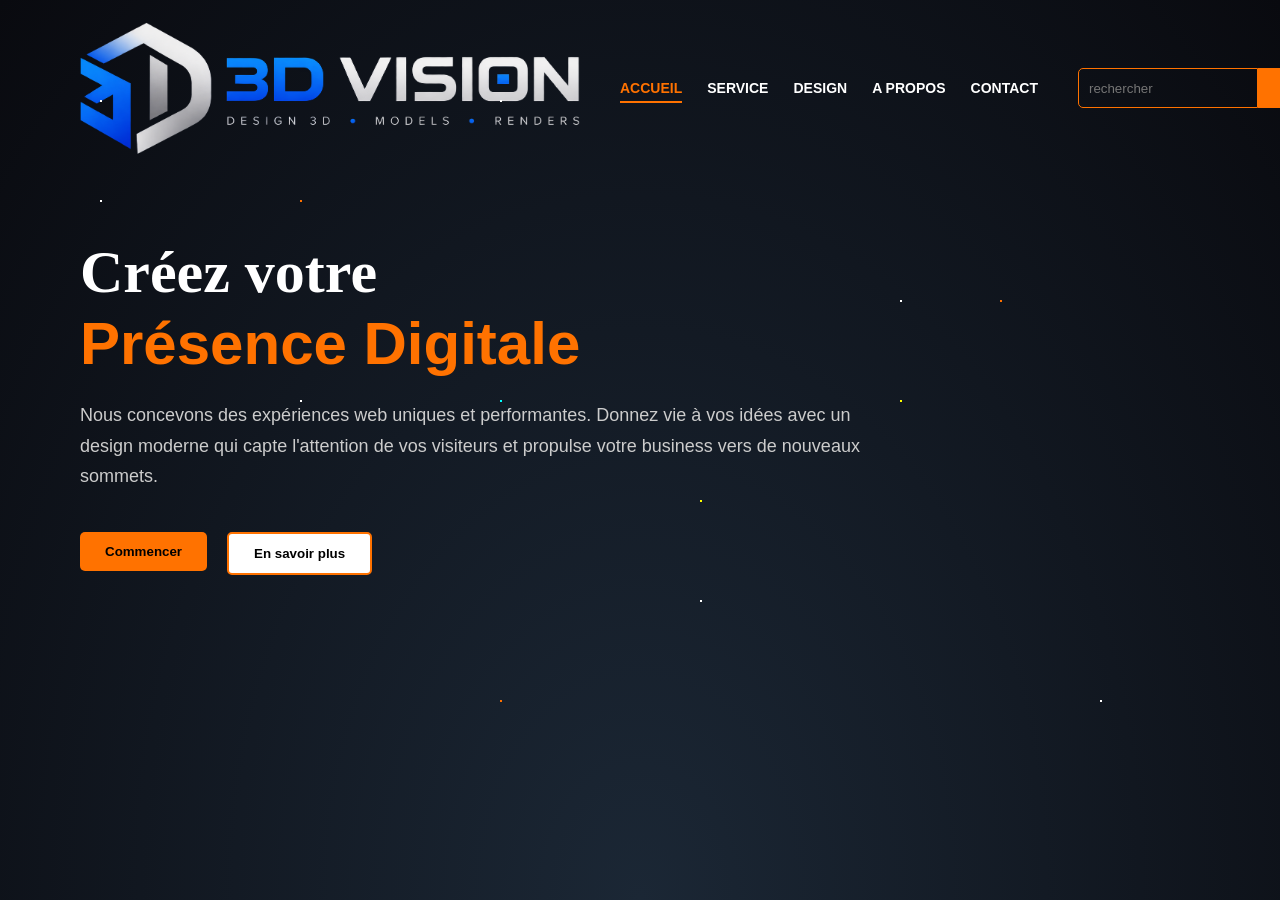
<file: index.html>
<!DOCTYPE html>
<html lang="fr">
<head>
    <meta charset="utf-8"/>
    <title>Home</title>
    <link rel="stylesheet" href="style.css">
    <link href="https://fonts.googleapis.com/css2?family=Poppins:wght@400;600;700&display=swap" rel="stylesheet">
    <meta name="viewport" content="width=device-width, initial-scale=1.0">
</head>

<body>

    <div class="main">
        <div class="navbar">
           <a href="index.html">
             <img class="logo" src="images/LogoVision.png" alt="Logo">
            </a>
            <div class="menu">
                <ul>
                    <li><a href="index.html" class="active" >ACCUEIL</a></li>
                    <li><a href="service.html" >SERVICE</a></li>
                    <li><a href="design.html" >DESIGN</a></li>
                    <li><a href="apropos.html" >A PROPOS</a></li>
                    <li><a href="contact.html" >CONTACT</a></li>
                </ul>
            </div>
            <div class="search">
                <input class="srch" type="search" placeholder="rechercher">
                <a href="design.html">
                    <button class="btn">entrer</button>
                </a>
                    
            </div>
        </div>

        <div class="content">
            <div class="text-section">
                <h1>Créez votre <br><span>Présence Digitale</span></h1>
                <p class="par">
                    Nous concevons des expériences web uniques et performantes. 
                    Donnez vie à vos idées avec un design moderne qui capte l'attention 
                    de vos visiteurs et propulse votre business vers de nouveaux sommets.
                </p>
                <div class="buttons">
                    <a href="contact.html">
                        <button class="btn-primary">Commencer</button>
                    </a>

                     <a href="apropos.html"> 
                         <button class="btn-third">En savoir plus</button>
                     </a>  
                </div>

            </div>

           
        </div>
    </div>
</body>

</html>
</file>
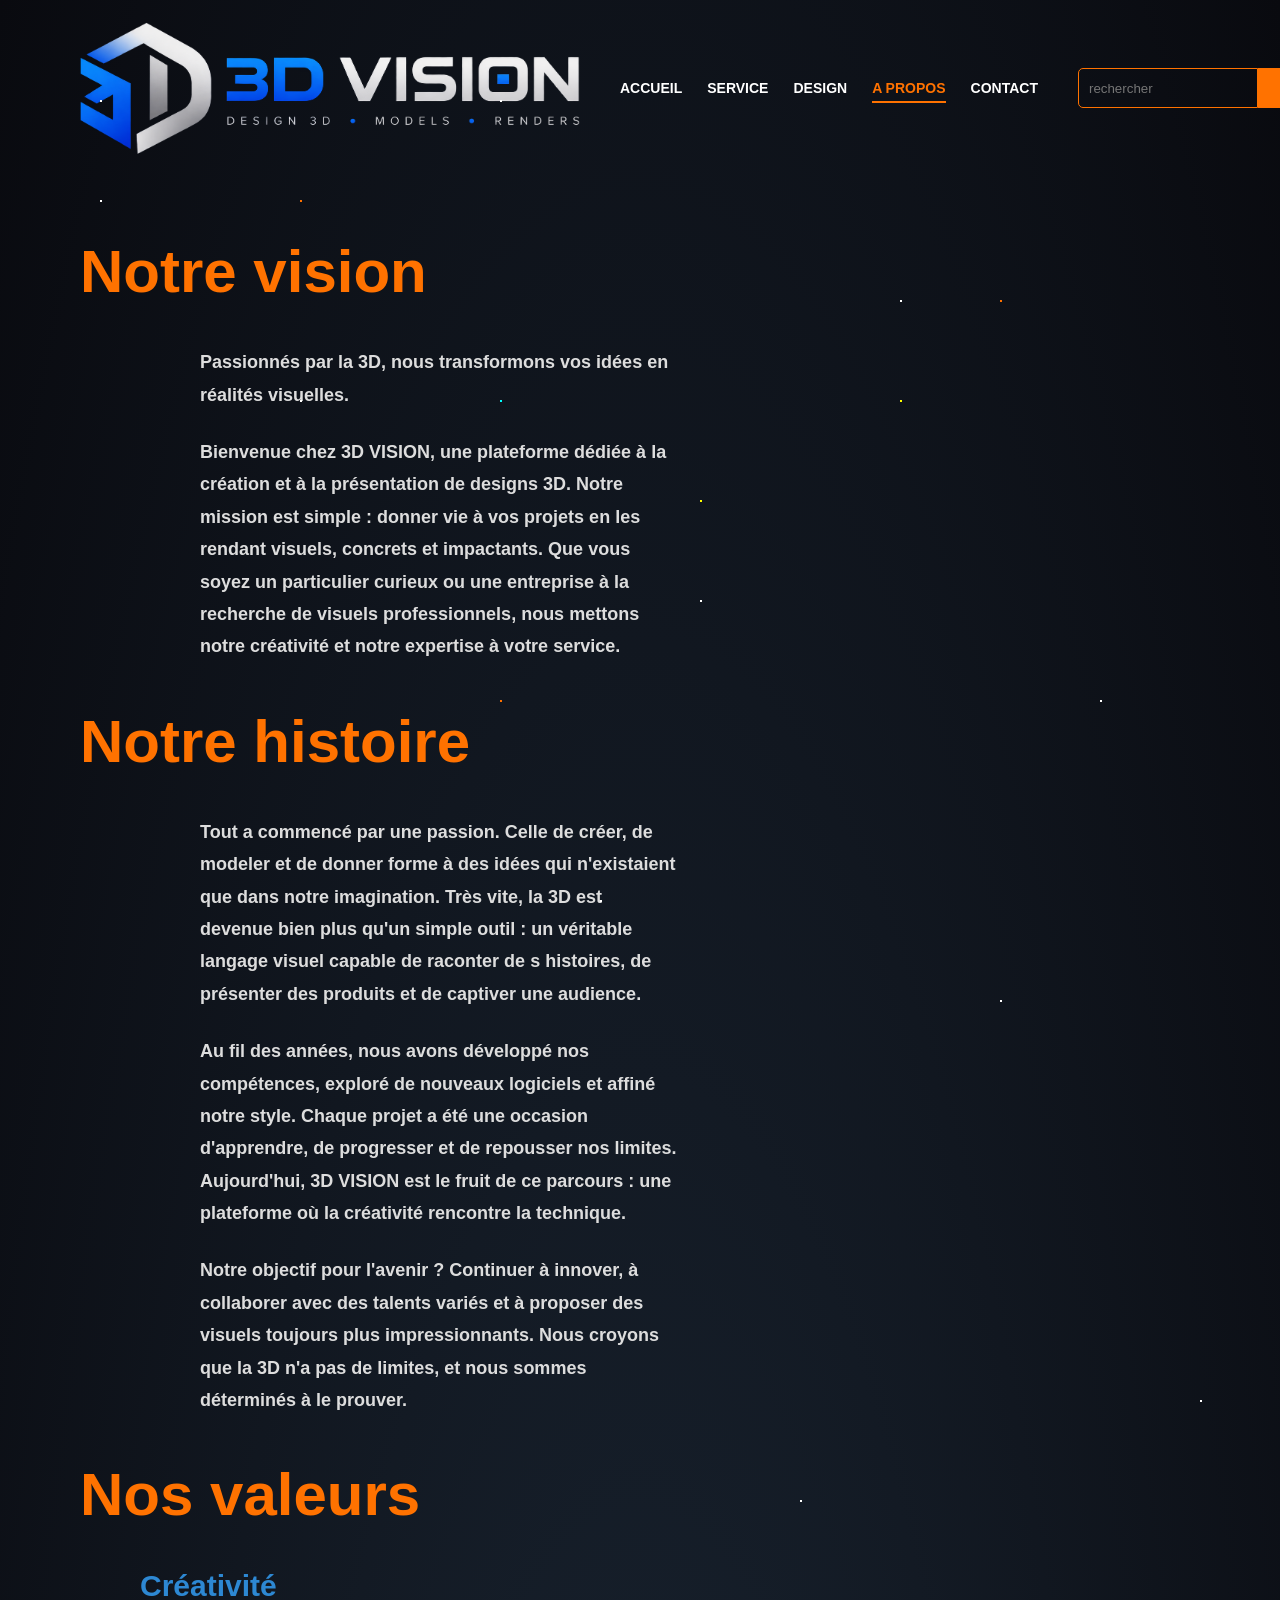
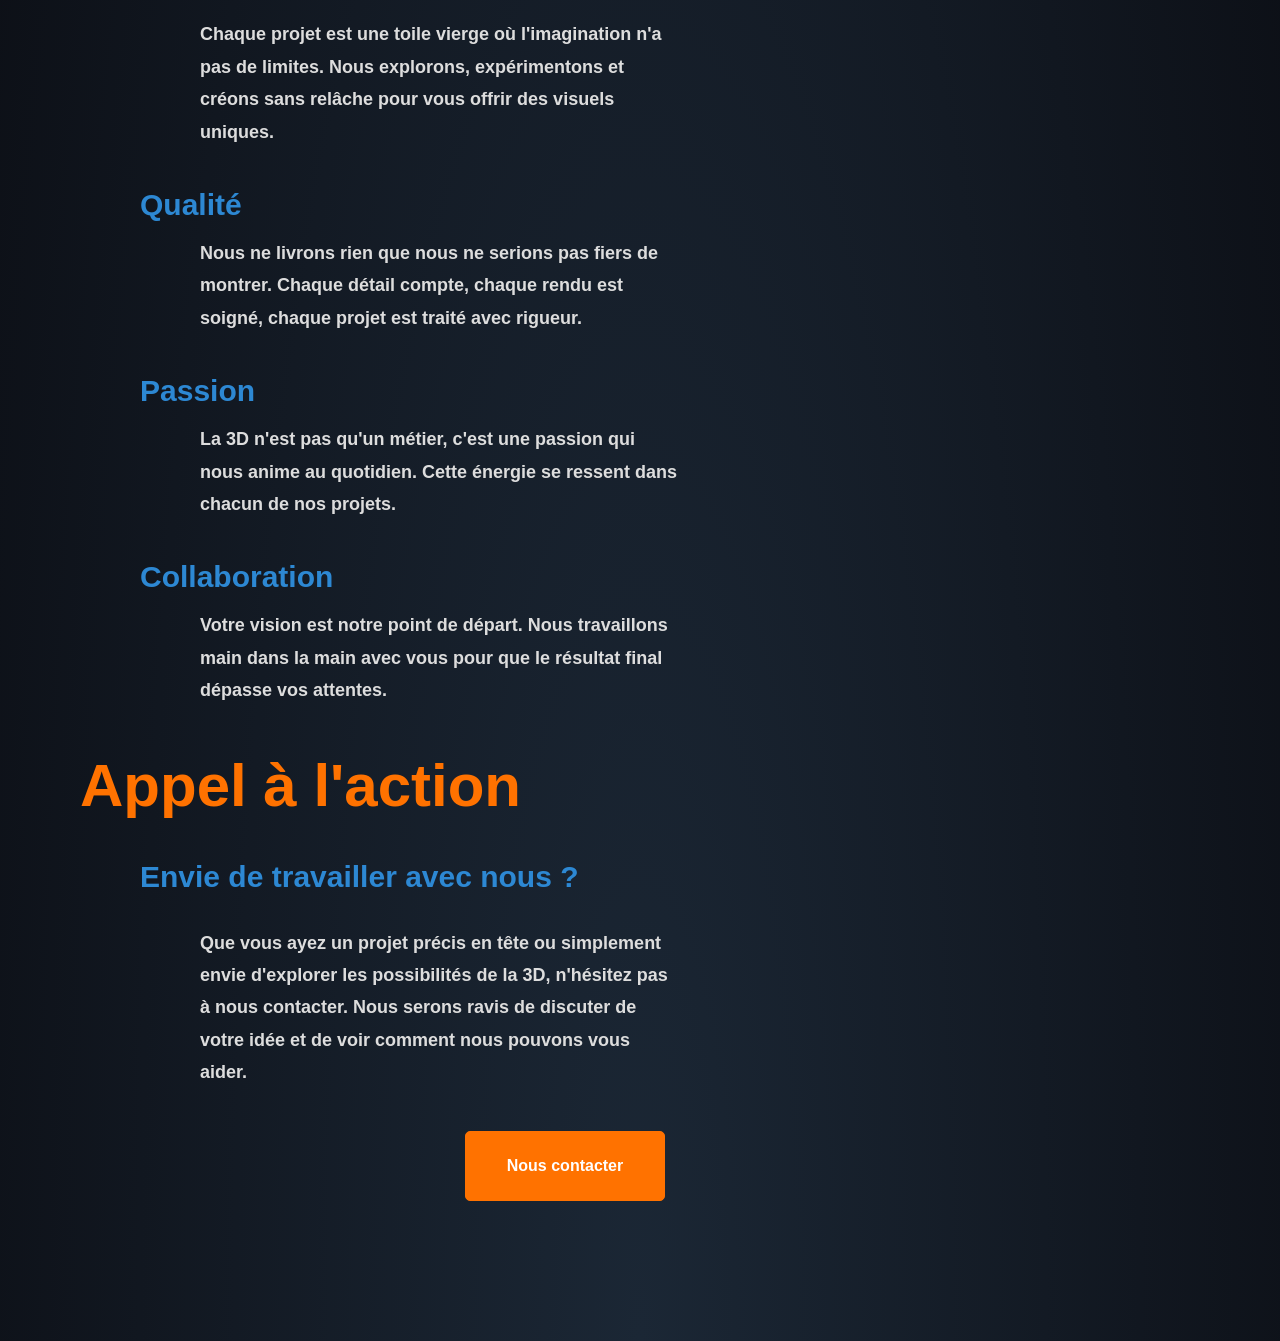
<file: apropos.html>
<!DOCTYPE html>
<html lang="fr">
<head>
    <meta charset="utf-8"/>
    <title>Home</title>
    <link rel="stylesheet" href="style.css">
    <link href="https://fonts.googleapis.com/css2?family=Poppins:wght@400;600;700&display=swap" rel="stylesheet">
    <meta name="viewport" content="width=device-width, initial-scale=1.0">
</head>

<body>

    <div class="main">
        <div class="navbar">
           <a href="index.html">
             <img class="logo" src="images/LogoVision.png" alt="Logo">
            </a>
            <div class="menu">
                <ul>
                    <li><a href="index.html" >ACCUEIL</a></li>
                    <li><a href="service.html" >SERVICE</a></li>
                    <li><a href="design.html">DESIGN</a></li>
                    <li><a href="apropos.html" class="active">A PROPOS</a></li>
                    <li><a href="contact.html" >CONTACT</a></li>
                </ul>
            </div>
            <div class="search">
                <input class="srch" type="search" placeholder="rechercher">
                <a href="design.html">
                    <button class="btn">entrer</button>
                </a>
                    
            </div>
        </div>

        <div class="content">
            <div class="text-section">
                
            
                <div class="apropos">
                    <div class="introduction">
                        <h1><span>Notre vision</span></h1><br>
                       <p>
                            <h2>Passionnés par la 3D, nous transformons vos idées en réalités visuelles.</h2>
                       </p>
                        <p>
                            <h2>
                                Bienvenue chez 3D VISION, une plateforme dédiée à la création et à la présentation de designs 3D. Notre mission est simple : 
                                donner vie à vos projets en les rendant visuels, concrets et impactants. Que vous soyez un particulier curieux ou une 
                                entreprise à la recherche de visuels professionnels, nous mettons notre créativité et notre expertise à votre service.
                            </h2>
                        </p><br>
                    </div>

                    <div class="notrehistoire">
                        <h1><span>Notre histoire</span></h1><br>
                        <p>
                            <h2>
                                Tout a commencé par une passion. Celle de créer, de modeler et de donner forme à des idées qui n'existaient que dans notre 
                                imagination. Très vite, la 3D est devenue bien plus qu'un simple outil : un véritable langage visuel capable de raconter de
                                s histoires, de présenter des produits et de captiver une audience.
                            </h2>
                        </p>

                        <p>
                            <h2>
                                Au fil des années, nous avons développé nos compétences, exploré de nouveaux logiciels et affiné notre style. Chaque projet
                                a été une occasion d'apprendre, de progresser et de repousser nos limites. Aujourd'hui, 3D VISION est le fruit de ce 
                                parcours : une plateforme où la créativité rencontre la technique.
                            </h2>
                        </p>

                        <p>
                            <h2>
                                Notre objectif pour l'avenir ? Continuer à innover, à collaborer avec des talents variés et à proposer des visuels toujours
                                plus impressionnants. Nous croyons que la 3D n'a pas de limites, et nous sommes déterminés à le prouver.
                            </h2>
                        </p><br>
                    </div>

                    <div class="nosvaleurs">
                        <h1><span>Nos valeurs</span></h1><br>

                        <p>
                            <h3>
                                Créativité
                            </h3>
                        </p>
                           
                        <p>
                            <h2>
                                 Chaque projet est une toile vierge où l'imagination n'a pas de limites. Nous explorons, expérimentons et créons sans relâche 
                            pour vous offrir des visuels uniques.
                            </h2>
                        </p>

                        <p>
                            <h3>
                                Qualité
                            </h3>
                        </p>

                        <p>
                            <h2>
                                Nous ne livrons rien que nous ne serions pas fiers de montrer. Chaque détail compte, chaque rendu est soigné, chaque projet
                                est traité avec rigueur.
                            </h2>
                        </p>

                        <p>
                            <h3>
                                Passion
                            </h3>
                        </p>

                        <P>
                            <h2>
                                La 3D n'est pas qu'un métier, c'est une passion qui nous anime au quotidien. Cette énergie se ressent dans chacun de nos 
                                projets.
                            </h2>
                        </p>

                        <p>
                            <h3>
                                 Collaboration
                            </h3>
                        </p>

                        <p>
                            <h2>
                                Votre vision est notre point de départ. Nous travaillons main dans la main avec vous pour que le résultat final dépasse vos
                                attentes.
                            </h2>
                        </p><br>
                    </div>

                    <div class="cta">
                        <h1><span>Appel à l'action</span></h1><br>
                        <p>
                            <h3>
                                Envie de travailler avec nous ?
                            </h3><br>

                            <h2>
                                Que vous ayez un projet précis en tête ou simplement envie d'explorer les possibilités de la 3D, n'hésitez pas à nous 
                                contacter. Nous serons ravis de discuter de votre idée et de voir comment nous pouvons vous aider.
                            </h2><br>

                            <div class="btn-contact">
                             <a href="contact.html">
                                <button type="submit" class="btn-submit">Nous contacter</button>
                             </a>
                                
                        </div>
                        </p>
                </div>
                    

                        
                 </div>
                
            </div>
        </div>

    </div>
</body>

</html>
</file>
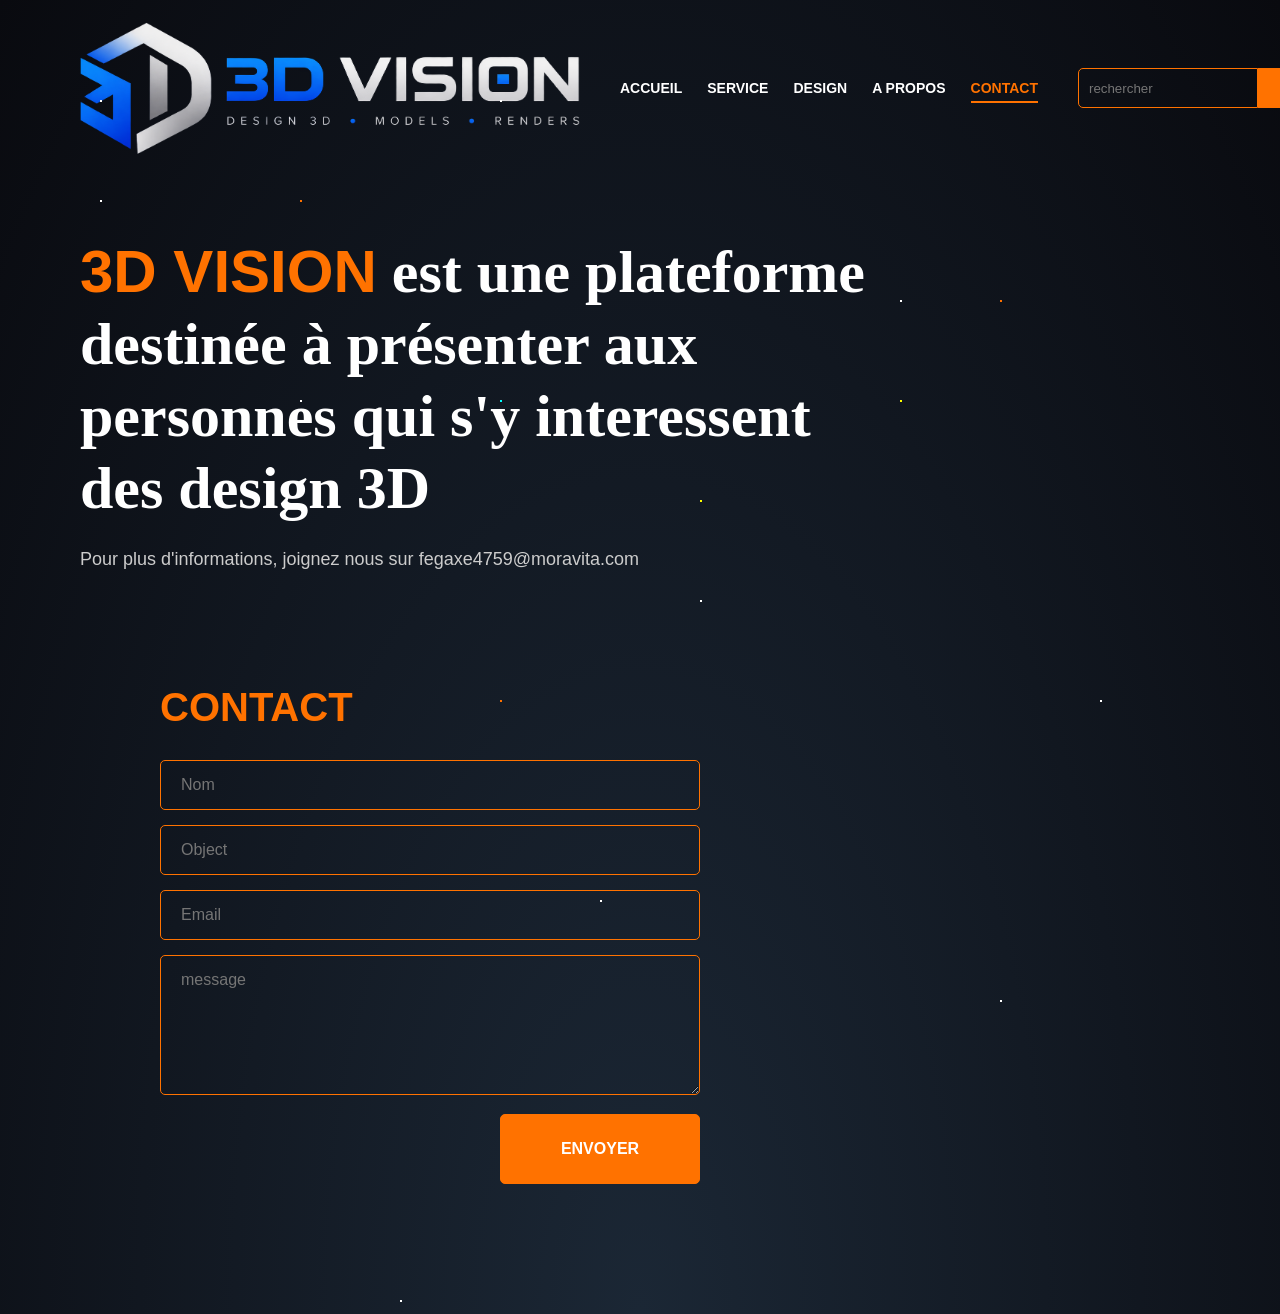
<file: contact.html>
<!DOCTYPE html>
<html lang="fr">
<head>
    <meta charset="utf-8"/>
    <title>Home</title>
    <link rel="stylesheet" href="style.css">
    <link href="https://fonts.googleapis.com/css2?family=Poppins:wght@400;600;700&display=swap" rel="stylesheet">
    <meta name="viewport" content="width=device-width, initial-scale=1.0">
</head>

<body>

    <div class="main">
        <div class="navbar">
           <a href="index.html">
             <img class="logo" src="images/LogoVision.png" alt="Logo">
            </a>
            <div class="menu">
                <ul>
                    <li><a href="index.html"  >ACCUEIL</a></li>
                    <li><a href="service.html" >SERVICE</a></li>
                    <li><a href="design.html" >DESIGN</a></li>
                    <li><a href="apropos.html" >A PROPOS</a></li>
                    <li><a href="contact.html" class="active">CONTACT</a></li>
                </ul>
            </div>
            <div class="search">
                <input class="srch" type="search" placeholder="rechercher">
                <a href="design.html">
                    <button class="btn">entrer</button>
                </a>
                    
            </div>
        </div>

        <div class="content">
            <div class="text-section">
                <h1><span>3D VISION</span> est une plateforme destinée à présenter aux personnes qui s'y interessent des design 3D</h1>

                <p class="par">
                    Pour plus d'informations, joignez nous sur <span>fegaxe4759@moravita.com</span>
                </p>



            </div>

             <div class="contact-section">
                <div class="contact-container">
                    <h2>CONTACT</h2>

                    <form action="https://formspree.io/f/mnpjllqb" method="POST" class="contact-form">
                        <div class="form-group">
                            <input class="1" type="text" name="name" placeholder="Nom" required>
                        </div>

                        <div class="form-group">
                            <input class="2" type="text" name="subject" placeholder="Object" required>
                        </div>

                        <div class="form-group">
                            <input class="3" type="email" name="email" placeholder="Email" required>
                        </div>

                        <div class="form-group">
                            <textarea name="Message" placeholder="message" rows="6" required></textarea>
                        </div>

                        <button type="submit" class="btn-submit">ENVOYER</button>

                    </form>
                </div>
            </div>

        </div>

    </div>
</body>

</html>
</file>
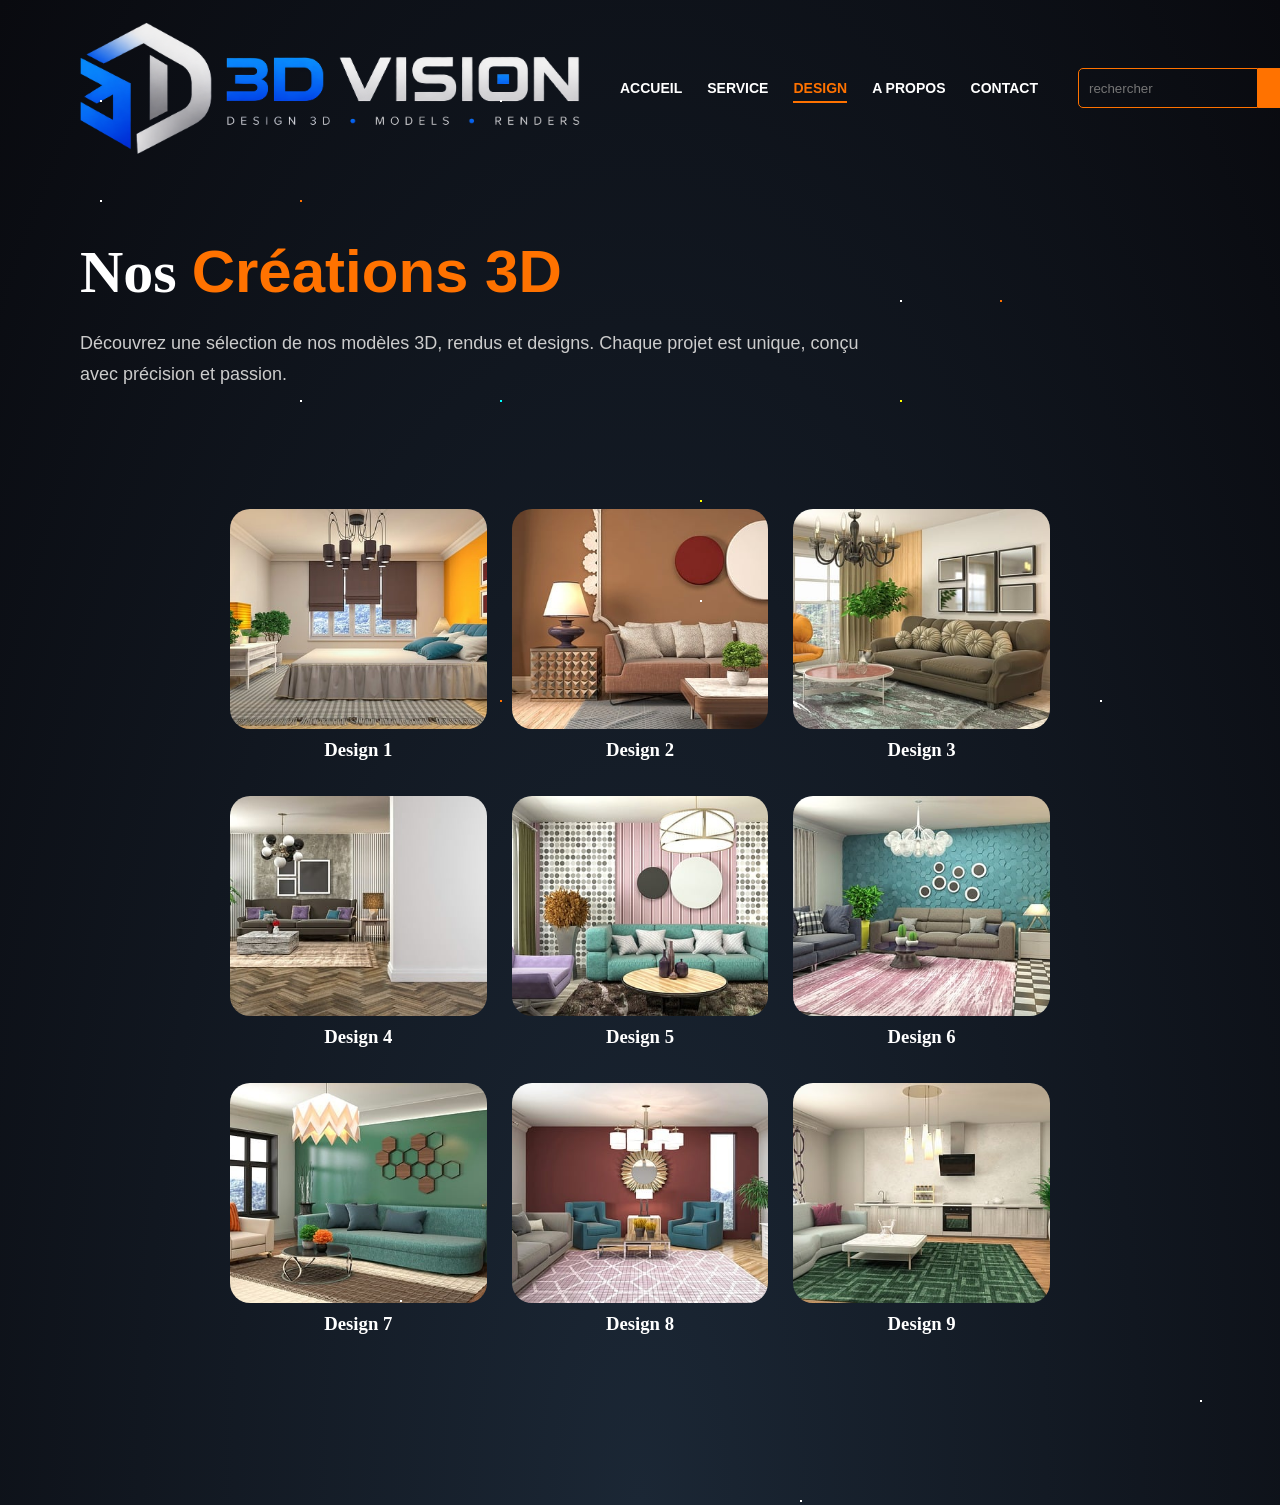
<file: design.html>
<!DOCTYPE html>
<html lang="fr">
<head>
    <meta charset="utf-8"/>
    <title>Home</title>
    <link rel="stylesheet" href="style.css">
    <link href="https://fonts.googleapis.com/css2?family=Poppins:wght@400;600;700&display=swap" rel="stylesheet">
    <meta name="viewport" content="width=device-width, initial-scale=1.0">
</head>

<body>

    <div class="main">
        <div class="navbar">
           <a href="index.html">
             <img class="logo" src="images/LogoVision.png" alt="Logo">
            </a>
            <div class="menu">
                <ul>
                    <li><a href="index.html"  >ACCUEIL</a></li>
                    <li><a href="service.html" >SERVICE</a></li>
                    <li><a href="design.html" class="active">DESIGN</a></li>
                    <li><a href="apropos.html" >A PROPOS</a></li>
                    <li><a href="contact.html" >CONTACT</a></li>
                </ul>
            </div>
            <div class="search">
                <input class="srch" type="search" placeholder="rechercher">
                <a href="design.html">
                    <button class="btn">entrer</button>
                </a>
                    
            </div>
        </div>

        <div class="content">
            <div class="text-section">
                 <h1>Nos <span>Créations 3D</span></h1>
                <p class="par">
                    Découvrez une sélection de nos modèles 3D, rendus et designs.
                    Chaque projet est unique, conçu avec précision et passion.
                </p>
            </div>

            <div class="gallery">

                <div class="card">
                    <img src="images/Design/design1.jpg" alt="design 1">
                    <h3>Design 1</h3>
                </div>

                <div class="card">
                    <img src="images/Design/design2.jpg" alt="design 2">
                   <h3>Design 2</h3>

                </div>


                <div class="card">
                    <img src="images/Design/design3.jpg" alt="design 3">
                    <h3>Design 3</h3>
                </div>

                <div class="card">
                    <img src="images/Design/design4.jpg" alt="design 4">
                    <h3>Design 4</h3>
                </div>

                <div class="card">
                    <img src="images/Design/design5.jpg" alt="design5">
                    <h3>Design 5</h3>
                </div>

                <div class="card">
                    <img src="images/Design/design6.jpg" alt="design6">
                    <h3>Design 6</h3>
                </div>

                <div class="card">
                    <img src="images/Design/design7.jpg" alt="design7">
                    <h3>Design 7</h3>
                </div>

                <div class="card">
                    <img src="images/Design/design8.jpg" alt="design8">
                    <h3>Design 8</h3>
                </div>

                <div class="card">
                    <img src="images/Design/design9.jpg" alt="design9">
                    <h3>Design 9</h3>
                </div>


            </div>
        </div>

    </div>
</body>

</html>
</file>
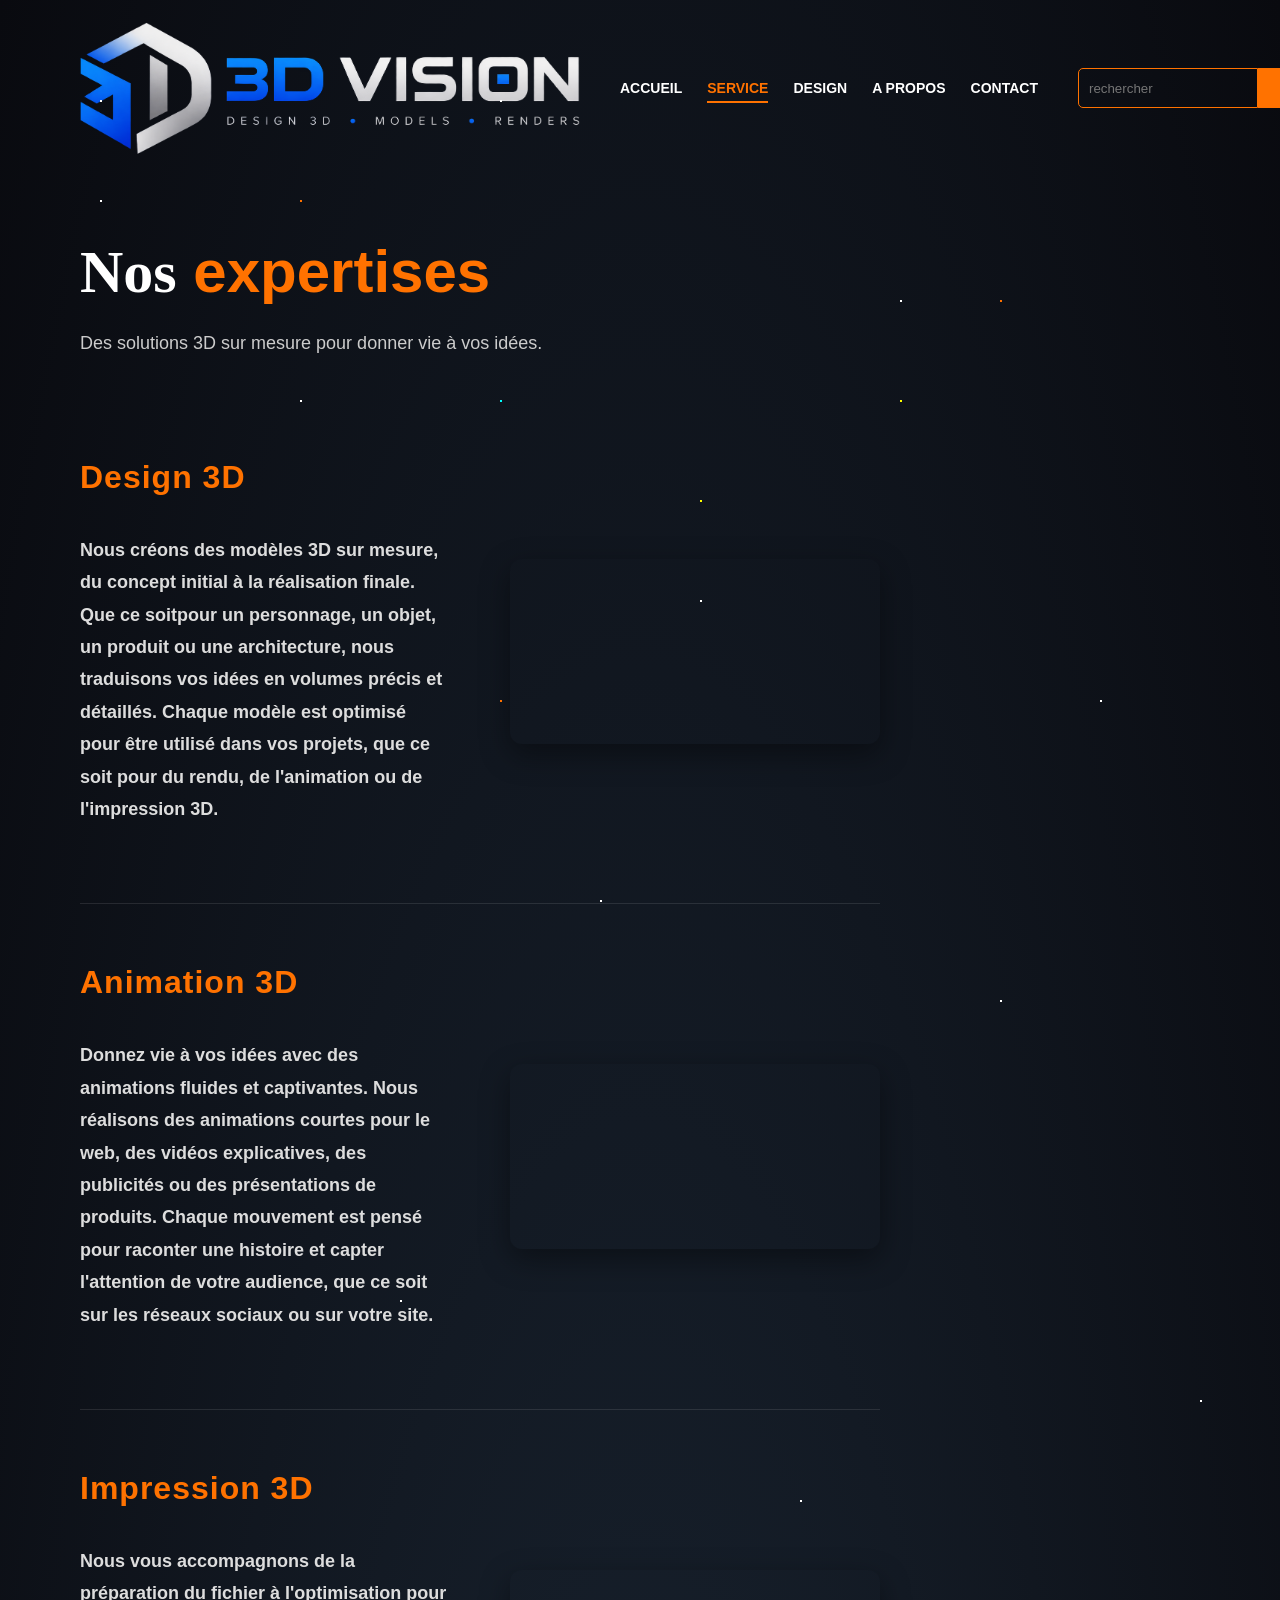
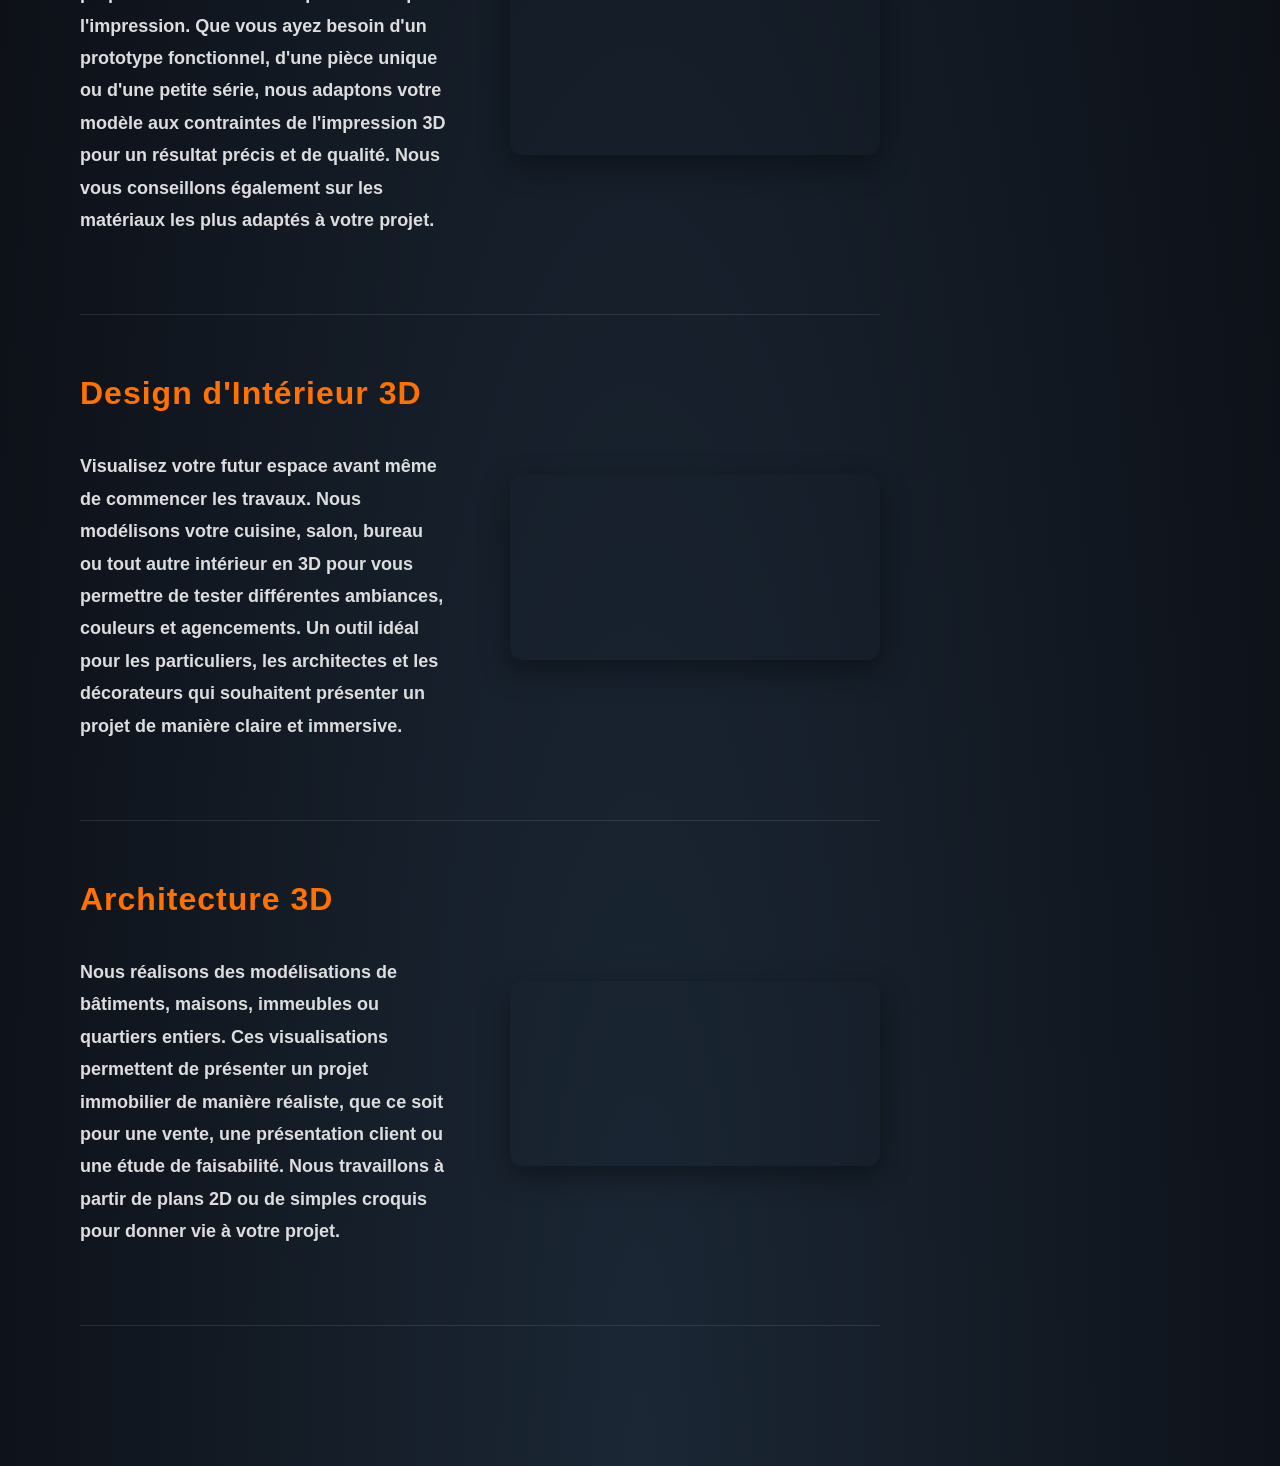
<file: service.html>
<!DOCTYPE html>
<html lang="fr">
<head>
    <meta charset="utf-8"/>
    <title>Home</title>
    <link rel="stylesheet" href="style.css">
    <link href="https://fonts.googleapis.com/css2?family=Poppins:wght@400;600;700&display=swap" rel="stylesheet">
    <meta name="viewport" content="width=device-width, initial-scale=1.0">
</head>

<body>

    <div class="main">
        <div class="navbar">
           <a href="index.html">
             <img class="logo" src="images/LogoVision.png" alt="Logo">
            </a>
            <div class="menu">
                <ul>
                    <li><a href="index.html" >ACCUEIL</a></li>
                    <li><a href="service.html" class="active">SERVICE</a></li>
                    <li><a href="design.html" >DESIGN</a></li>
                    <li><a href="apropos.html" >A PROPOS</a></li>
                    <li><a href="contact.html"">CONTACT</a></li>
                </ul>
            </div>
            <div class="search">
                <input class="srch" type="search" placeholder="rechercher">
                <a href="design.html">
                    <button class="btn">entrer</button>
                </a>
                    
            </div>
        </div>

        <div class="content">
            <div class="text-section">
                <h1>Nos<span> expertises</span></h1>
                <p class="par">Des solutions 3D sur mesure pour donner vie à vos idées.</p>

                <ul>
                    <li class="service_item" >
                        <div class="service_text" ><h4>Design 3D</h4><br><h5>Nous créons des modèles 3D sur mesure, du concept initial à la réalisation finale. Que ce soitpour un 
                            personnage, un objet, un produit ou une architecture, nous traduisons vos idées en volumes précis et détaillés. Chaque modèle
                            est optimisé pour être utilisé dans vos projets, que ce soit pour du rendu, de l'animation ou de l'impression 3D.</h5><br>
                        </div>

                        <video class="video_service" autoplay muted loop playsinline width="100%">
                        <source src="videos/preview_design3D.mp4">
                        </video>

                    </li>
                    

                    <li class="service_item">
                        
                        <div class="service_text"><h4>Animation 3D</h4><br><h5>Donnez vie à vos idées avec des animations fluides et captivantes. Nous réalisons des animations 
                            courtes pour le web, des vidéos explicatives, des publicités ou des présentations de produits. Chaque mouvement est pensé 
                            pour raconter une histoire et capter l'attention de votre audience, que ce soit sur les réseaux sociaux ou sur votre site.</h5>
                            <br>
                        </div>

                        <video class="video_service" autoplay muted loop playsinline width="100%">
                        <source src="videos/preview_animation3D.mp4">
                        </video>

                    </li>
                    

                    <li class="service_item"> 
                        <div class="service_text">
                            <h4>Impression 3D</h4><br><h5>Nous vous accompagnons de la préparation du fichier à l'optimisation pour l'impression. Que vous ayez
                            besoin d'un prototype fonctionnel, d'une pièce unique ou d'une petite série, nous adaptons votre modèle aux contraintes de 
                            l'impression 3D pour un résultat précis et de qualité. Nous vous conseillons également sur les matériaux les plus adaptés à 
                            votre projet.</h5><br>
                        </div>

                        <video class="video_service" autoplay muted loop playsinline width="100%">
                        <source src="videos/preview_impression3D.mp4">
                        </video>
                    </li>
                    


                    <li class="service_item">
                        <div class="service_text">
                            <h4> Design d'Intérieur 3D</h4><br><h5>Visualisez votre futur espace avant même de commencer les travaux. Nous modélisons votre 
                             cuisine, salon, bureau ou tout autre intérieur en 3D pour vous permettre de tester différentes ambiances, couleurs et 
                             agencements. Un outil idéal pour les particuliers, les architectes et les décorateurs qui souhaitent présenter un projet de 
                             manière claire et immersive.</h5><br>
                        </div>

                        <video class="video_service" autoplay muted loop playsinline width="100%">
                        <source src="videos/preview_designd'interieur.mp4">
                        </video>

                    </li>
                   

                    <li class="service_item">
                         <div class="service_text">
                            <h4> Architecture 3D</h4><br><h5>Nous réalisons des modélisations de bâtiments, maisons, immeubles ou quartiers entiers. 
                             Ces visualisations permettent de présenter un projet immobilier de manière réaliste, que ce soit pour une vente, une 
                             présentation client ou une étude de faisabilité. Nous travaillons à partir de plans 2D ou de simples croquis pour donner vie 
                             à votre projet.</h5><br>
                         </div>

                         <video class="video_service" autoplay muted loop playsinline width="100%">
                         <source src="videos/preview_architecture3D.mp4">
                         </video>


                    </li>
                   

                </ul>
            </div>
        </div>

    </div>
</body>

</html>
</file>
<file: style.css>
* {
    margin: 0;
    padding: 0;
    box-sizing: border-box;
    font-family: Arial, sans-serif;
}

html, body {
    overscroll-behavior: none;
}

.main {
    width: 100%;
    min-height: 100vh;
    background: radial-gradient(ellipse at bottom, #1b2735 0%, #090a0f 100%);
    overflow: hidden;
    position: relative;
}

.main::before,
.main::after {
    content: "";
    position: absolute;
    top: 0;
    left: 0;
    width: 2px;
    height: 2px;
    background: transparent;
    box-shadow:
        100px 200px #fff, 300px 400px #fff, 500px 100px #fff,
        700px 600px #fff, 900px 300px #fff, 1100px 700px #fff,
        700px 500px yellow, 1700px 250px yellow, 900px 400px yellow,
        600px 900px #fff, 1000px 1000px #fff, 1400px 1100px #fff,
        400px 1300px #fff, 800px 1500px #fff, 1200px 1400px #fff,
        1600px 600px #ff7200, 500px 700px #ff7200, 1000px 300px #ff7200,
        100px 100px #fff, 300px 200px #ff7200, 500px 400px cyan;
    animation: starsMove 50s linear infinite;
}

.main::after {
    width: 1px;
    height: 1px;
    animation-duration: 80s;
    opacity: 0.6;
}

@keyframes starsMove {
    0% { transform: translateY(0); }
    100% { transform: translateY(-2000px); }
}

.navbar {
    width: 100%;
    min-height: 75px;
    display: flex;
    align-items: center;
    justify-content: space-between;
    padding: 20px 80px;
    gap: 40px;
}

.logo {
    max-width: 500px;
    height: auto;
    display: block;
    flex-shrink: 0;
}

.menu ul {
    display: flex;
    list-style: none;
    gap: 25px;
}

.menu ul li a {
    text-decoration: none;
    color: white;
    font-weight: bold;
    font-size: 14px;
    transition: 0.3s;
    white-space: nowrap;
}

.menu ul li a:hover {
    color: #ff7200;
}

.menu ul li a.active {
    color: #ff7200;
    border-bottom: 2px solid #ff7200;
    padding-bottom: 5px;
}

.search {
    display: flex;
    align-items: center;
}

.srch {
    width: 180px;
    height: 40px;
    background: transparent;
    border: 1px solid #ff7200;
    color: #fff;
    padding: 10px;
    border-radius: 5px 0 0 5px;
    outline: none;
}

.btn {
    width: 80px;
    height: 40px;
    background: #ff7200;
    border: none;
    color: #fff;
    border-radius: 0 5px 5px 0;
    cursor: pointer;
}

.content {
    width: 100%;
    padding: 60px 80px 80px;
    color: #fff;
    box-sizing: border-box;
}

.text-section {
    width: 100%;
    max-width: 800px;
    margin-bottom: 60px;
}

.text-section h1 {
    font-family: 'Times New Roman', Times, serif;
    font-size: 60px;
    line-height: 1.2;
    margin-bottom: 20px;
}

.text-section h1 span {
    color: #ff7200;
}

.text-section .par {
    font-size: 18px;
    line-height: 1.7;
    color: #ccc;
    margin-bottom: 40px;
}

.text-section h2 {
    max-width: 600px;
    font-size: 18px;
    line-height: 1.8;
    color: #ddd;
    padding-left: 70px;
    margin-bottom: 25px;
}

.text-section h3 {
    padding-left: 60px;
}

.buttons {
    display: flex;
    gap: 20px;
}

.btn-primary, .btn-secondary, .btn-third {
    padding: 12px 25px;
    border-radius: 5px;
    font-weight: bold;
    cursor: pointer;
    border: none;
    transition: 0.3s;
}

.btn-primary {
    background: #ff7200;
}

.btn-primary a {
    text-decoration: none;
    color: #000;
}

.btn-secondary {
    background: transparent;
    border: none;
}

.btn-secondary a {
    text-decoration: none;
    color: #ff7200;
}

.btn-primary:hover {
    background: #fff;
}

.btn-secondary:hover {
    background: rgba(255, 255, 255, 0.1);
}

.btn-secondary:hover a {
    color: #000;
}

.btn-third {
    background-color: #fff;
    border: 2px solid #ff7200;
}

.btn-third:hover {
    background-color: #ff7200;
}

.gallery {
    display: grid;
    grid-template-columns: repeat(3, 1fr);
    padding: 60px 150px 80px;
    box-sizing: border-box;
    column-gap: 25px;
    row-gap: 25px;
}

.card {
    border-radius: 20px;
    transition: 0.3s ease;
    box-sizing: border-box;
}

.card:hover {
    transform: scale(1.03);
}

.card img {
    width: 100%;
    height: 220px;
    display: block;
    object-fit: cover;
    border-radius: 20px;
}

.card h3 {
    font-family: 'Times New Roman', Times, serif;
    font-weight: 700;
    text-align: center;
    color: #fff;
    padding: 10px 0;
}

.contact-section {
    width: 100%;
    max-width: 700px;
    padding: 50px 80px;
    color: #fff;
}

.contact-container h2 {
    font-family: Arial, Helvetica, sans-serif;
    color: #ff7200;
    font-size: 40px;
    padding-bottom: 30px;
}

.contact-form {
    display: flex;
    flex-direction: column;
    gap: 15px;
}

.form-group {
    width: 100%;
}

.contact-form input,
.contact-form textarea {
    width: 100%;
    padding: 15px 20px;
    background: transparent;
    font-size: 16px;
    border: 1px solid #ff7200;
    color: #fff;
    border-radius: 5px;
    outline: none;
    font-family: Arial, Helvetica, sans-serif;
    transition: all 0.3s ease;
}

.btn-submit {
    background-color: #ff7200;
    width: 200px;
    height: 70px;
    outline: none;
    border: 1px solid #ff7200;
    border-radius: 5px;
    color: #fff;
    font-weight: 700;
    font-size: 16px;
    align-self: flex-end;
    transition: 0.3s;
}

.btn-submit:hover {
    background-color: #fff;
    color: #ff7200;
    transform: scale(1.05);
    border-radius: 8px;
    cursor: pointer;
}

.service_item {
    display: grid;
    grid-template-columns: 1fr 1fr;
    gap: 60px;
    padding: 60px 0;
    border-bottom: 1px solid rgba(255, 255, 255, 0.1);
    width: 100%;
    align-items: center;
}

.service_text {
    width: 100%;
}

.service_text h4 {
    font-size: 32px;
    font-weight: 700;
    margin-bottom: 20px;
    color: #ff7200;
    letter-spacing: 1px;
}

.service_text h5 {
    font-size: 18px;
    line-height: 1.8;
    color: #ddd;
}

.video_service {
    width: 100%;
    height: auto;
    border-radius: 12px;
    display: block;
    box-shadow: 0 10px 30px rgba(0, 0, 0, 0.4);
}

.apropos h3 {
    color: rgb(45, 136, 211);
    font-size: 30px;
    font-weight: 700;
    margin-top: 40px;
    margin-bottom: 15px;
}

.apropos h3:first-of-type {
    margin-top: 0;
}

.apropos h2 {
    padding-left: 120px;
    margin-bottom: 25px;
}

.btn-contact {
    padding-left: 385px;
}

@media (max-width: 1200px) {
    .navbar {
        padding: 20px 40px;
    }
    .gallery {
        padding: 40px 60px;
        grid-template-columns: repeat(2, 1fr);
    }
    .content {
        padding: 40px 40px 60px;
    }
    .contact-section {
        padding: 40px 40px;
    }
}

@media (max-width: 900px) {
    .navbar {
        flex-direction: column;
        gap: 20px;
        padding: 20px;
        height: auto;
    }
    .menu ul {
        gap: 15px;
        flex-wrap: wrap;
        justify-content: center;
    }
    .search {
        width: 100%;
        justify-content: center;
    }
    .srch {
        width: 200px;
    }
    .content {
        padding: 30px 30px 50px;
    }
    .text-section h1 {
        font-size: 40px;
    }
    .gallery {
        padding: 30px 40px;
        grid-template-columns: repeat(2, 1fr);
    }
    .service_item {
        grid-template-columns: 1fr;
        gap: 30px;
        padding: 40px 0;
    }
    .video_service {
        width: 100%;
        max-width: 600px;
        margin: 0 auto;
    }
    .contact-section {
        max-width: 100%;
        padding: 30px;
    }
    .apropos h2 {
        padding-left: 0;
    }
    .text-section h2,
    .text-section h3 {
        padding-left: 0;
    }
    .btn-contact {
        padding-left: 0;
    }
}

@media (max-width: 600px) {
    .navbar {
        flex-direction: column;
        padding: 15px;
        gap: 15px;
        height: auto;
        align-items: center;
    }

    .icon {
        display: flex;
        justify-content: center;
        width: 100%;
    }

    .logo {
        max-width: 180px;
        height: auto;
        margin: 0 auto;
    }

    .menu {
        width: 100%;
    }

    .menu ul {
        display: flex;
        flex-wrap: wrap;
        justify-content: center;
        gap: 10px 15px;
        padding: 0;
        margin: 0;
    }

    .menu ul li a {
        font-size: 12px;
        white-space: nowrap;
    }

    .search {
        width: 100%;
        display: flex;
        justify-content: center;
        align-items: center;
        gap: 0;
    }

    .srch {
        width: 200px;
        height: 40px;
        border-radius: 5px 0 0 5px;
        font-size: 13px;
    }

    .btn {
        width: 70px;
        height: 40px;
        border-radius: 0 5px 5px 0;
        font-size: 13px;
        display: flex;
        justify-content: center;
        align-items: center;
        padding: 0;
        white-space: nowrap;
    }

    .content {
        padding: 20px 15px 40px;
    }

    .text-section h1 {
        font-size: 26px;
        line-height: 1.3;
        margin-bottom: 15px;
    }

    .text-section .par {
        font-size: 14px;
        line-height: 1.6;
        margin-bottom: 25px;
    }

    .buttons {
        flex-direction: column;
        gap: 15px;
    }

    .btn-primary, .btn-secondary, .btn-third {
        width: 100%;
        text-align: center;
    }

    .gallery {
        grid-template-columns: 1fr;
        padding: 20px 15px;
        column-gap: 0;
        row-gap: 20px;
    }

    .card img {
        height: 180px;
    }

    .service_text h4 {
        font-size: 20px;
    }

    .service_text h5 {
        font-size: 14px;
        line-height: 1.6;
    }

    .video_service {
        width: 100%;
        max-width: 100%;
        margin: 0 auto;
    }

    .contact-section {
        padding: 20px 15px;
        max-width: 100%;
    }

    .contact-container h2 {
        font-size: 26px;
        padding-bottom: 20px;
    }

    .contact-form input,
    .contact-form textarea {
        padding: 12px 15px;
        font-size: 14px;
    }

    .btn-submit {
        width: 100%;
        height: 55px;
        align-self: center;
        font-size: 15px;
    }

    .apropos h2 {
        padding-left: 0;
    }

    .apropos h3 {
        font-size: 20px;
        padding-left: 0;
    }

    .text-section h2,
    .text-section h3 {
        padding-left: 0;
        font-size: 16px;
    }

    .btn-contact {
        padding-left: 0;
        display: flex;
        justify-content: center;
    }
}
</file>
